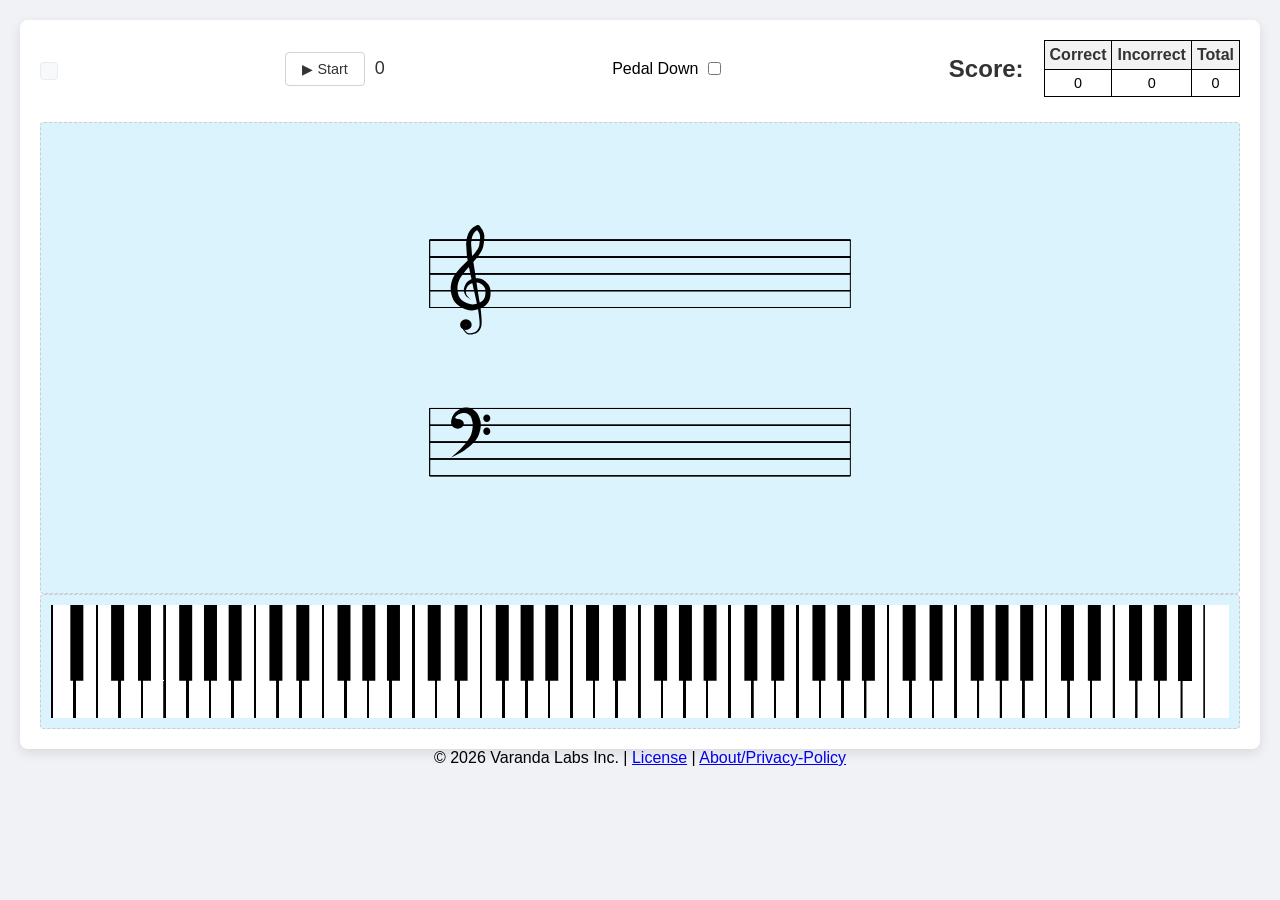
<file: index.html>
<!DOCTYPE html>
<html lang="en">

<head>
  <meta charset="UTF-8">
  <meta name="viewport" content="width=device-width, initial-scale=1.0">
  <title>Piano Notes</title>
  <link rel="stylesheet" href="css/styles.css">
  <link rel="shortcut icon" type="image/x-icon" href="favicon.ico">
</head>

<body>
  <script src="scripts/Tone.js"></script>

  <div class="container">
    <!-- Row 1: Buttons + Select -->
    <div class="controls-row">
      <!-- <h3>Controls</h3> -->
      <div class="status-bar" id="status">
        Width: 0px | Height: 0px
      </div>

      <div>
        <button title="Start Notes Exercise" id="startStopBtn">▶ Start</button>
         <div id="timerLabel">0</div>
      </div>

      <div>
        <label for="pedalDownCheckbox">Pedal Down</label>
        <input type="checkbox" id="pedalDownCheckbox" name="pedalDownCheckbox" value="false">
      </div>

      <div class="score-container">
        <p style="margin-right: 10px;">Score:</p>

          <table>
            <tr>
              <th>Correct</th>
              <th>Incorrect</th>
              <th>Total</th>
            </tr>
            <tr>
              <!-- Values with unique IDs -->
              <td id="right-score" style="vertical-align: middle;">0</td> 
              <td id="wrong-score" style="vertical-align: middle;">0</td> 
              <td id="total-score" style="vertical-align: middle;">0</td> 
            </tr>
          </table>
      </div>

      <!-- <button id="aboutBtn">About</button> -->

    </div>

    <!-- Row 2: Canvas 1 -->
    <div class="canvas-wrapper">
      <canvas id="canvas_notes"></canvas>
    </div>

    <!-- Row 3: Canvas 2 -->
    <div class="canvas-wrapper">
      <canvas id="canvas_piano"></canvas>
    </div>
  </div>

  <script type="module" src="scripts/notes.js"></script>

  <footer>
    &copy; 2026 Varanda Labs Inc. | <a href="https://github.com/Varanda-Labs/piano-notes/blob/main/LICENSE.md" target="_blank">License</a> | <a href="about.html">About/Privacy-Policy</a>
  </footer>
</body>

</html>
</file>
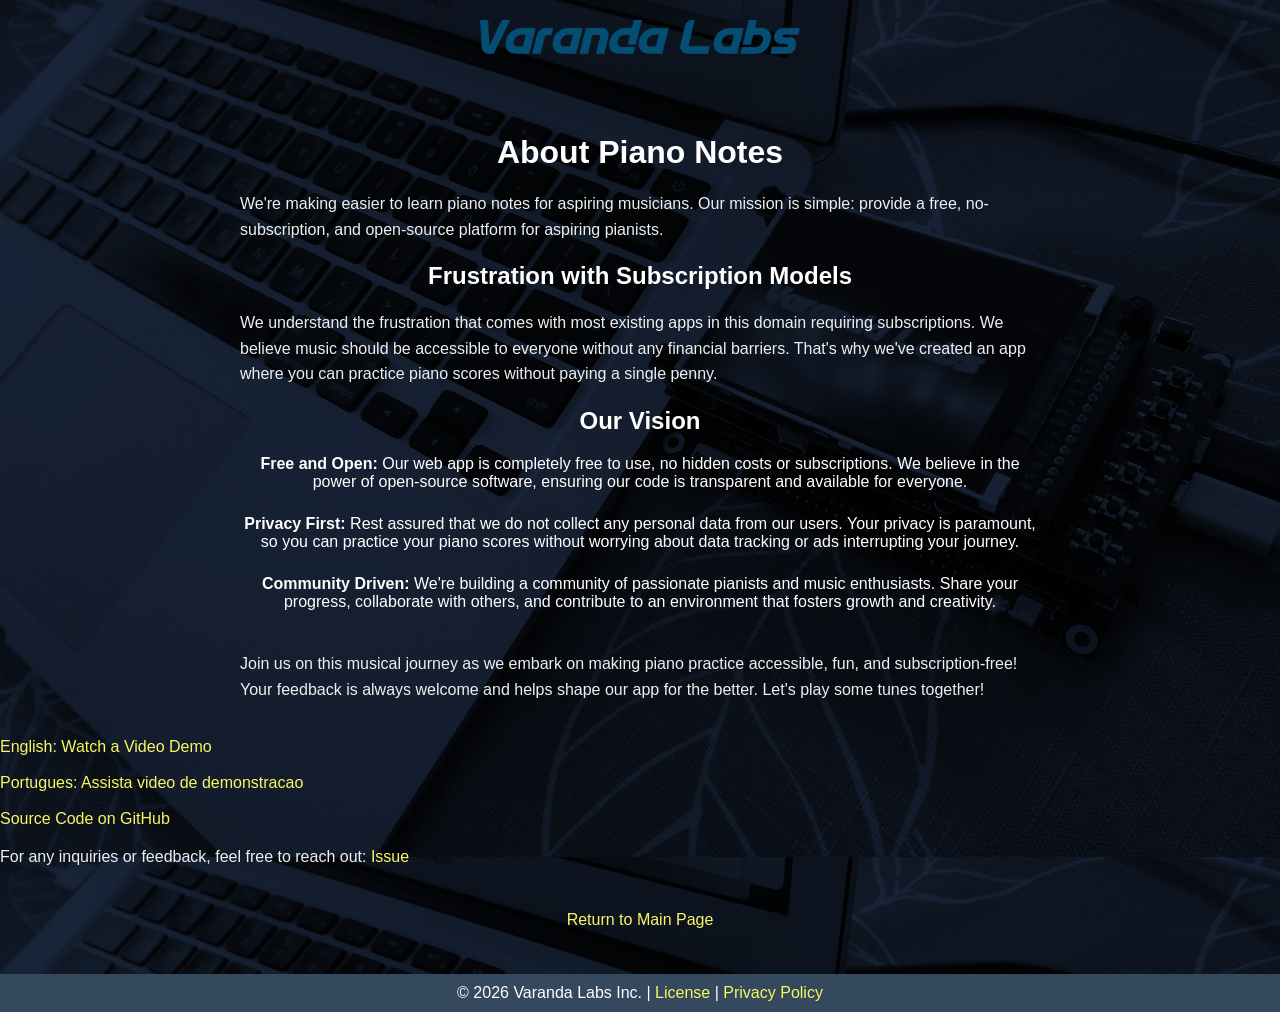
<file: about.html>
<!DOCTYPE html>
<html>
  <head>
    <title>About Piano Notes</title>
    <link rel="shortcut icon" type="image/x-icon" href="favicon.ico">

    <style>
      /* Basic page styling */
      body {
        font-family: Arial, sans-serif; 
        margin: 0;
        padding: 0;
        /*background-color: #2c3e50; Dark Blue Background Color */
        background-image: url('./res/background_2.png');
        color: white; 
      }

      .container {
        max-width: 800px;
        margin: 0 auto;
        padding: 20px;
      }

      h1, h2 {
        color: white; 
        text-align: center; 
        margin: 20px 0; 
      }

      p {
        line-height: 1.6; 
        color: #ecf0f1; /* Slightly lighter text color for better contrast */
      }

      .feature-list {
        list-style: none; 
        padding: 0;
        text-align: center; 
      }

      footer {
        text-align: center; 
        margin-top: 20px; 
        background-color: #34495e; /* Darker shade for the footer */
        color: white; 
        padding: 10px; 
      }

      /* Logo Styling */
      .logo {
        max-width: 40%; 
        height: auto; 
        display: block; 
        margin: 0 auto 20px; 
      }

      /* Button Styling */
      .my_button {
        background-color: #3498db; /* Blue button color */
        color: white; 
        padding: 10px 20px; 
        border: none; 
        cursor: pointer; 
        text-align: center; 
        text-decoration: none; 
        display: inline-block; 
        font-size: 16px; 
        margin: 15px auto; /* Center the button horizontally */
      }

      li { padding-bottom: 24px; }


      a:link {
        color: rgb(249, 247, 99);
        background-color: transparent;
        text-decoration: none;
      }

      a:visited {
        color: pink;
        background-color: transparent;
        text-decoration: none;
      }

      a:hover {
        color: red;
        background-color: transparent;
        text-decoration: underline;
      }

      a:active {
        color: yellow;
        background-color: transparent;
        text-decoration: underline;
      }


    </style>
  </head>
  <body>
    <!-- Logo Section -->
    <div class="container">
      <img src="./res/logo.png" alt="Piano Notes Logo" class="logo">
    </div>

    <!-- About Page Content -->
    <div class="container">
      <h1>About Piano Notes</h1>

      <p>We're making easier to learn piano notes for aspiring musicians. 
        Our mission is simple: provide a free, no-subscription, and open-source platform for aspiring pianists.</p>

      <h2>Frustration with Subscription Models</h2>
      <p>We understand the frustration that comes with most existing apps in this domain requiring subscriptions. We believe music should be accessible to everyone without any financial barriers. That's why we've created an app where you can practice piano scores without paying a single penny.</p>

      <h2>Our Vision</h2>
      <ul class="feature-list">
        <li><strong>Free and Open:</strong> Our web app is completely free to use, no hidden costs or subscriptions. We believe in the power of open-source software, ensuring our code is transparent and available for everyone.</li>

        <li><strong>Privacy First:</strong> Rest assured that we do not collect any personal data from our users. Your privacy is paramount, so you can practice your piano scores without worrying about data tracking or ads interrupting your journey.</li>

        <li><strong>Community Driven:</strong> We're building a community of passionate pianists and music enthusiasts. Share your progress, collaborate with others, and contribute to an environment that fosters growth and creativity.</li>
      </ul>

      <p>Join us on this musical journey as we embark on making piano practice accessible, fun, and subscription-free! Your feedback is always welcome and helps shape our app for the better. Let's play some tunes together!</p>
    </div>

    <!-- Video Demo Hyperlink -->
    <a href="https://odysee.com/@Varanda:0/Piano-notes-en-01-mp3:e" target="_blank" class="center">English: Watch a Video Demo</a>
    <br>
    <br>
    <a href="https://odysee.com/@Varanda:0/Piano-notes-br-01-mp3:0" target="_blank" class="center">Portugues: Assista video de demonstracao</a>


    <!-- <a href="https://youtu.be/6u-p8tT6HJE" target="_blank" class="center">English: Watch a Video Demo</a>
    <br>
    <br>
    <a href="https://youtu.be/eDJUxV76xVA" target="_blank" class="center">Portugues: Assista video de demonstracao</a> -->


    <br>
    <br>

    <!-- GitHub Repository Link -->
    <a href="https://github.com/Varanda-Labs/piano-notes" target="_blank" class="center">Source Code on GitHub</a>

    <!-- Email Contact Link -->
    <!-- <p class="text-center">For any inquiries or feedback, feel free to reach out: <a href="mailto:m@varanda.ca" class="center">Email Us</a></p> -->
    <p class="text-center">For any inquiries or feedback, feel free to reach out: <a href="https://github.com/Varanda-Labs/piano-notes/issues" class="center">Issue</a></p>

    <!-- Return to Main Page Button -->
    <div style="text-align: center;">
      <a class="my_button" href="index.html">Return to Main Page</a>
    </div>

    <!-- Footer with links -->
    <footer>
      &copy; 2026 Varanda Labs Inc. | <a href="https://github.com/Varanda-Labs/piano-notes/blob/main/LICENSE.md" target="_blank">License</a> | <a href="#">Privacy Policy</a>
    </footer>
  </body>
</html>
</file>
<file: css/styles.css>
/* Reset and Body Layout */
* {
    margin: 0;
    padding: 0;
    box-sizing: border-box;
}

body {
    font-family: 'Segoe UI', Tahoma, Geneva, Verdana, sans-serif;
    background-color: #f0f2f5;
    height: auto;
    display: flex;
    flex-direction: column;
    align-items: center;
    min-height: 100vh;
    padding: 20px;
}

/* Container Styling */
.container {
    width: 100%;
    /* max-width: 800px; */
    background-color: #fff;
    border-radius: 8px;
    box-shadow: 0 4px 12px rgba(0,0,0,0.1);
    padding: 20px;
}

/* Row: Controls */
.controls-row {
    display: flex;
    justify-content: space-between;
    align-items: center;
    margin-bottom: 20px;
    flex-wrap: wrap;
}

.controls-row h3 {
    margin-bottom: 10px;
    color: #333;
}

.controls-row > div {
    display: flex;
    gap: 10px;
    align-items: center;
    margin-bottom: 5px;
}

/* Button & Input Styling */
button {
    padding: 8px 16px;
    border: 1px solid #ced4da;
    background-color: white;
    cursor: pointer;
    border-radius: 4px;
    font-size: 0.9rem;
    color: #333;
    transition: background-color 0.2s;
}

button:hover {
    background-color: #e9ecef;
}

#colorSelect {
    padding: 8px;
    border: 1px solid #ced4da;
    border-radius: 4px;
    font-size: 0.9rem;
}

/* Row 2 & 3: Canvases */
.canvas-wrapper {
    display: flex;
    justify-content: center;
    align-items: center;
    padding: 10px;
    border: 1px dashed #ccc;
    border-radius: 4px;
    min-height: 10px;
    background-color: #daf3fc;
}

/* Canvas Styling */
canvas {
    width: 100%;
    height: 100%;
    display: block;
    cursor: crosshair;
}

/* Status Display */
.status-bar {
    margin-top: 5px;
    font-size: 0.85rem;
    color: #666;
    font-family: monospace;
    background: #f8f9fa;
    padding: 8px;
    border-radius: 4px;
    border: 1px solid #e9ecef;
}

#timerLabel {
    font-size: 18px;
    margin-top: 0px;
    /* font-weight: bold; */
    color: #333;
}

table {
    border-collapse: collapse;
    margin: 0 auto;
    width: 80%;
    font-family: Arial, sans-serif; 
}

th {
    background-color: #f2f2f2; 
    color: #333; 
    padding: 5px; 
}

td {
    text-align: center; 
    padding: 5px; 
    font-size: 90%; /* Decrease the font size by 10% for a slightly smaller look */
}

th, td {
    border: 1px solid black; 
}

p {
    display: inline-block;
    margin: 5px 0; 
    vertical-align: middle; 
    font-weight: bold; 
    color: #333; 
    font-size: 150%; /* Make it 50% larger than the default size */
    font-family: Arial, sans-serif; /* Use the same font as titles */
}

.score-container {
    display: flex; 
    justify-content: center; 
}
</file>
